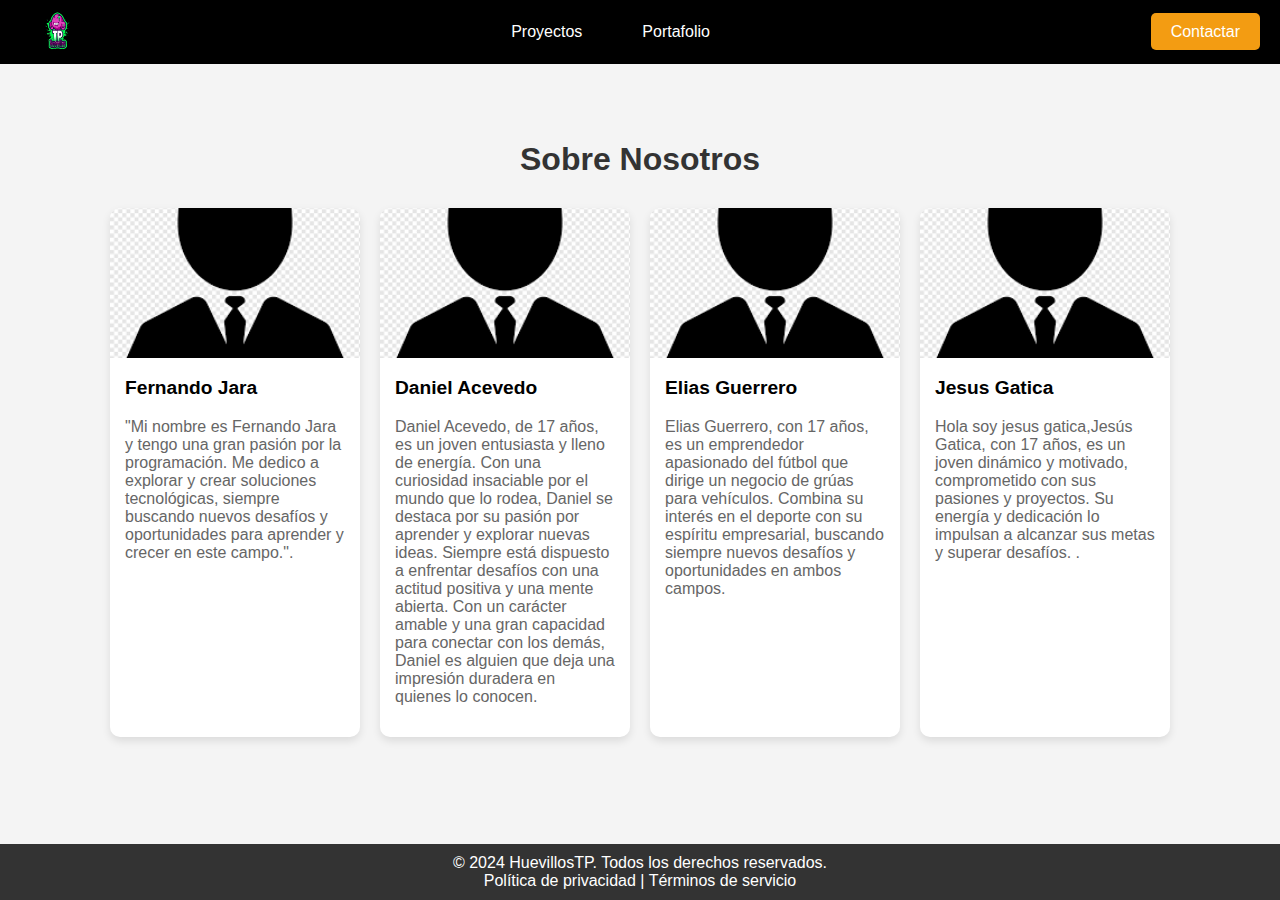
<file: index.html>
<!DOCTYPE html>
<html lang="en">

<head>
    <meta charset="UTF-8">
    <meta name="viewport" content="width=device-width, initial-scale=1.0">
    <link rel="stylesheet" href="styles.css">
    <title>Document</title>
</head>

<body>
    <div class="navbar">
        <div class="logo">
            <!-- Reemplaza 'logo.png' con la ruta de tu logo -->
            <img src="imagenes/eljefe (1).png" alt="Logo">
        </div>
        <div class="nav-links">
            <a href="proyectos.html">Proyectos</a>
            <a href="portafolio.html">Portafolio</a>
        </div>
        <div class="contact-button">
            <a href="#contact">Contactar</a>
        </div>
    </div>

    <div class="about-us" id="about">
        <h2>Sobre Nosotros</h2>
        <div class="cards">
            <div class="card">
                <img src="imagenes/jara.png" alt="Persona 1">
                <div class="card-content">
                    <h3>Fernando Jara</h3>
                    <p>"Mi nombre es Fernando Jara y tengo una gran pasión por la programación. Me dedico a explorar y
                        crear soluciones tecnológicas, siempre buscando nuevos desafíos y oportunidades para aprender y
                        crecer en este campo.".</p>
                </div>
            </div>
            <div class="card">
                <img src="imagenes/jara.png" alt="Persona 2">
                <div class="card-content">
                    <h3>Daniel Acevedo</h3>
                    <p>Daniel Acevedo, de 17 años, es un joven entusiasta y lleno de energía. Con una curiosidad
                        insaciable por el mundo que lo rodea, Daniel se destaca por su pasión por aprender y explorar
                        nuevas ideas. Siempre está dispuesto a enfrentar desafíos con una actitud positiva y una mente
                        abierta. Con un carácter amable y una gran capacidad para conectar con los demás, Daniel es
                        alguien que deja una impresión duradera en quienes lo conocen.</p>
                </div>
            </div>
            <div class="card">
                <img src="imagenes/jara.png" alt="Persona 3">
                <div class="card-content">
                    <h3>Elias Guerrero</h3>
                    <p>Elias Guerrero, con 17 años, es un emprendedor apasionado del fútbol que dirige un negocio de
                        grúas para vehículos. Combina su interés en el deporte con su espíritu empresarial, buscando
                        siempre nuevos desafíos y oportunidades en ambos campos.</p>
                </div>
            </div>
            <div class="card">
                <img src="imagenes/jara.png" alt="Persona 4">
                <div class="card-content">
                    <h3>Jesus Gatica</h3>
                    <p>Hola soy jesus gatica,Jesús Gatica, con 17 años, es un joven dinámico y motivado, comprometido
                        con sus pasiones y proyectos. Su energía y dedicación lo impulsan a alcanzar sus metas y superar
                        desafíos. .</p>
                </div>
            </div>
        </div>
    </div>
    <br>
    <br>
    <footer>
        <div class="footer-content">
            <p>&copy; 2024 HuevillosTP. Todos los derechos reservados.</p>
            <p><a href="#">Política de privacidad</a> | <a href="#">Términos de servicio</a></p>
        </div>
    </footer>
</body>

</html>
</file>
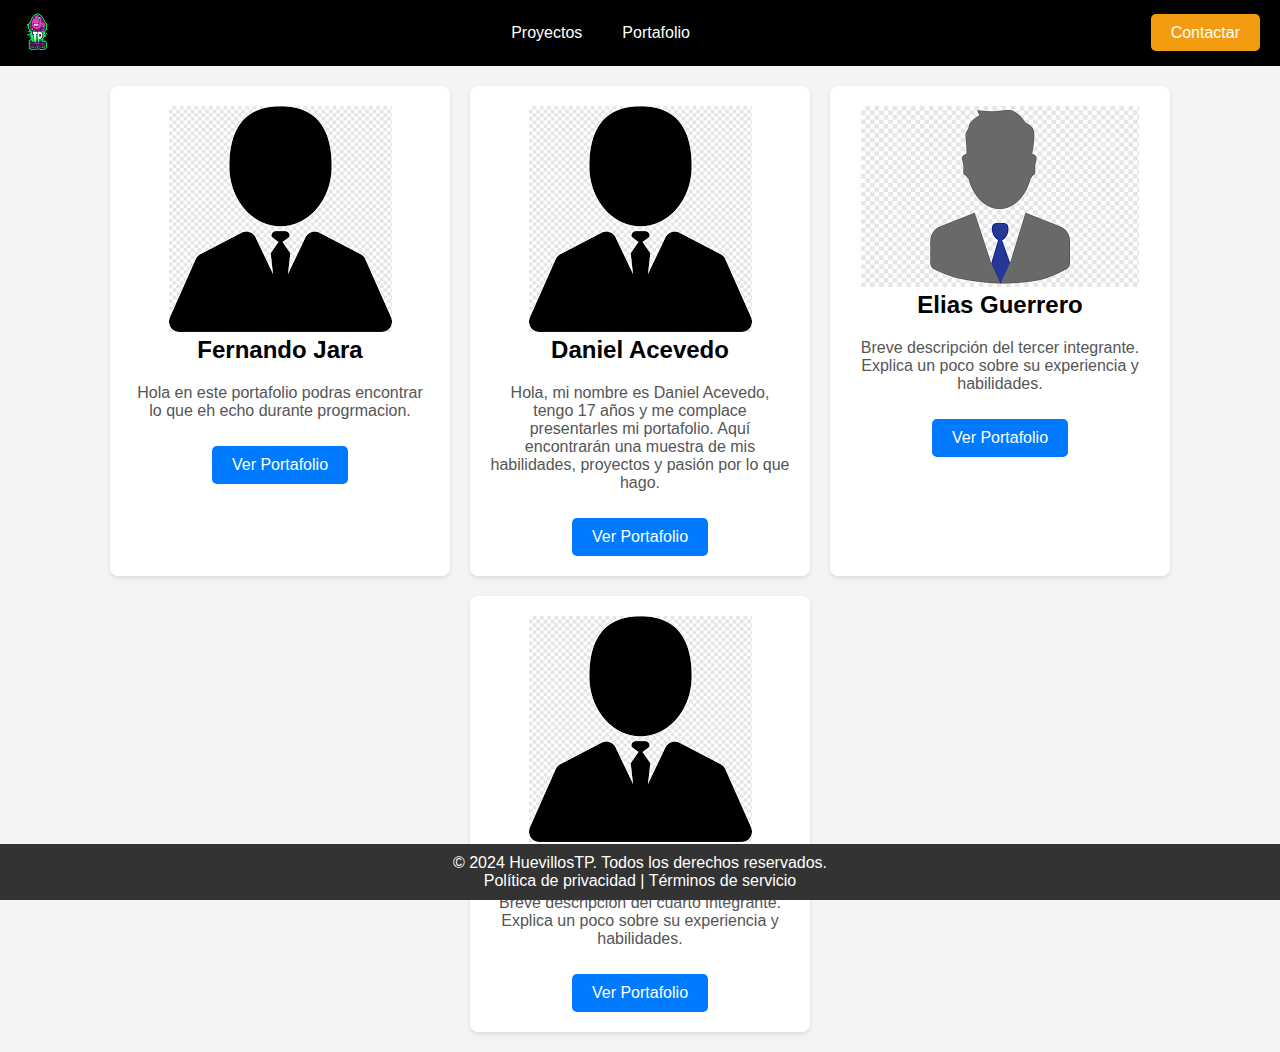
<file: portafolio.html>
<!DOCTYPE html>
<html lang="es">

<head>
    <meta charset="UTF-8">
    <meta name="viewport" content="width=device-width, initial-scale=1.0">
    <title>Portafolios de Integrantes</title>
    <link rel="stylesheet" href="portafolio.css">
</head>

<body>




    <div class="navbar">
        <div class="logo">
            <!-- Reemplaza 'logo.png' con la ruta de tu logo -->
            <img src="imagenes/eljefe (1).png" alt="Logo">
        </div>
        <div class="nav-links">
            <a href="proyectos.html">Proyectos</a>
            <a href="portafolio.html">Portafolio</a>
        </div>
        <div class="contact-button">
            <a href="#contact">Contactar</a>
        </div>
    </div>


    <section class="portfolio-container">
        <div class="portfolio-card">
            <img src="imagenes/jara.png" alt="Foto Integrante 1" class="portfolio-image">
            <h2>Fernando Jara </h2>
            <p>Hola en este portafolio podras encontrar lo que eh echo durante progrmacion.</p>
            <a href="https://jarayt12345.github.io/portafolio-de-verdad/" class="btn">Ver Portafolio</a>
        </div>
        <div class="portfolio-card">
            <img src="imagenes/jara.png" alt="Foto Integrante 2" class="portfolio-image">
            <h2>Daniel Acevedo</h2>
            <p>Hola, mi nombre es Daniel Acevedo, tengo 17 años y me complace presentarles mi portafolio. Aquí
                encontrarán una muestra de mis habilidades, proyectos y pasión por lo que hago.</p>
            <a href="https://10danii.github.io/portafolio-persoonal/" class="btn">Ver Portafolio</a>
        </div>
        <div class="portfolio-card">
            <img src="imagenes/eliassssssss.png" alt="Foto Integrante 3" class="portfolio-image">
            <h2>Elias Guerrero</h2>
            <p>Breve descripción del tercer integrante. Explica un poco sobre su experiencia y habilidades.</p>
            <a href="https://123eliassk.github.io/Portafolio-Personal/" class="btn">Ver Portafolio</a>
        </div>
        <div class="portfolio-card">
            <img src="imagenes/jara.png" alt="Foto Integrante 4" class="portfolio-image">
            <h2>Jesus Gatica</h2>
            <p>Breve descripción del cuarto integrante. Explica un poco sobre su experiencia y habilidades.</p>
            <a href="url-del-portafolio4" class="btn">Ver Portafolio</a>
        </div>
    </section>

    <footer>
        <div class="footer-content">
            <p>&copy; 2024 HuevillosTP. Todos los derechos reservados.</p>
            <p><a href="#">Política de privacidad</a> | <a href="#">Términos de servicio</a></p>
        </div>
    </footer>
</body>

</html>

</html>
</file>
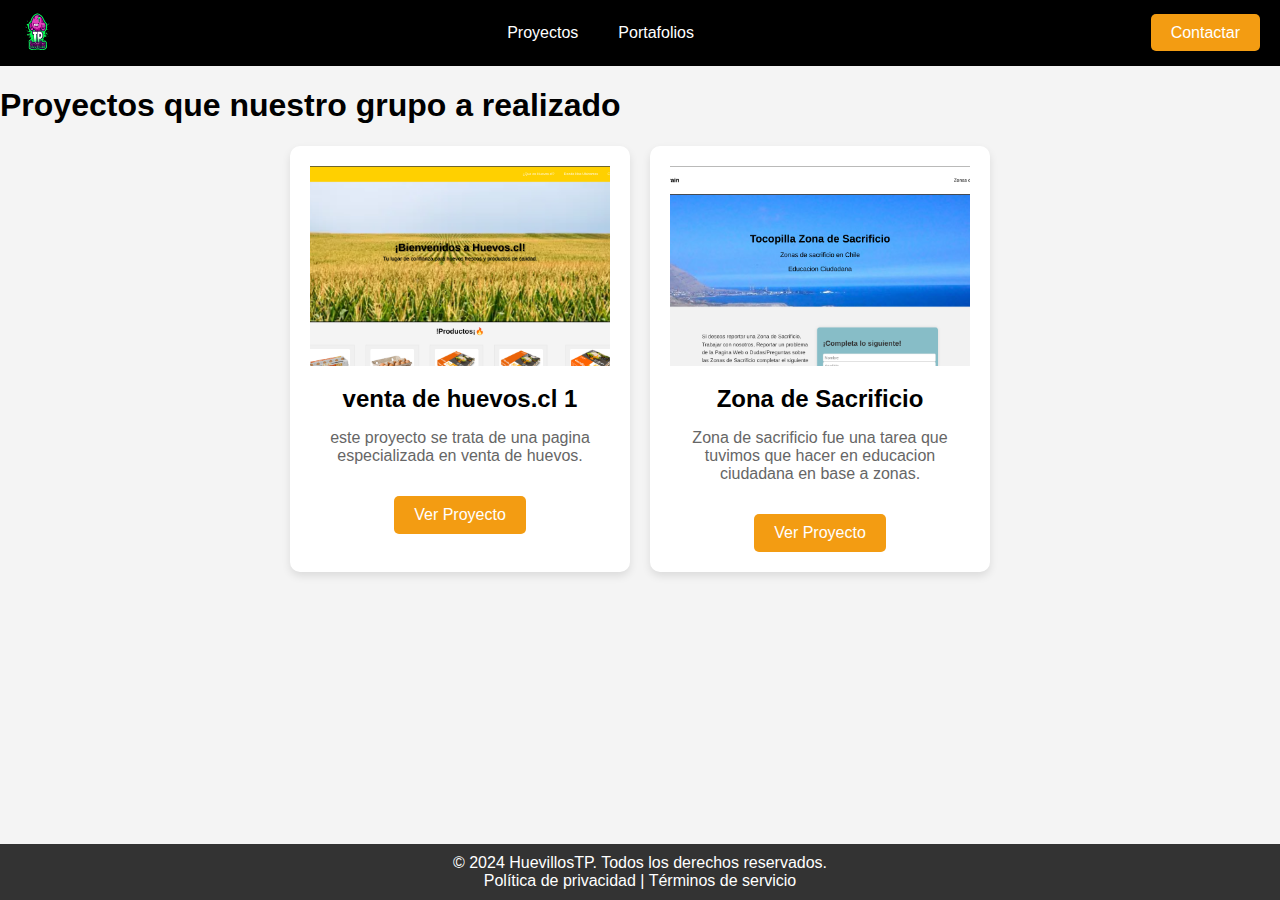
<file: proyectos.html>
<!DOCTYPE html>
<html lang="en">

<head>
    <meta charset="UTF-8">
    <meta name="viewport" content="width=device-width, initial-scale=1.0">
    <link rel="stylesheet" href="proyectos.css">
    <title>Document</title>
</head>

<body>


    <div class="navbar">
        <div class="logo">
            <!-- Reemplaza 'logo.png' con la ruta de tu logo -->
            <img src="imagenes/eljefe (1).png" alt="Logo">
        </div>
        <div class="nav-links">
            <a href="proyectos.html">Proyectos</a>
            <a href="portafolio.html">Portafolios</a>
        </div>
        <div class="contact-button">
            <a href="#contact">Contactar</a>
        </div>
    </div>





    <h1> Proyectos que nuestro grupo a realizado</h1>
    <div class="projects">
        <!-- Proyecto 1 -->
        <div class="project-card">
            <img src="imagenes/Screenshot 2024-07-30 6.01.35 PM.png" alt="Proyecto 1">
            <h3>venta de huevos.cl 1</h3>
            <p>este proyecto se trata de una pagina especializada en venta de huevos.
            </p>
            <a href="https://jarayt12345.github.io/comercio/">Ver Proyecto</a>
        </div>
        <!-- Proyecto 2 -->
        <div class="project-card">
            <img src="imagenes/zona.png" alt="Proyecto 2">
            <h3>Zona de Sacrificio</h3>
            <p>Zona de sacrificio fue una tarea que tuvimos que hacer en educacion ciudadana en base a zonas.
            </p>
            <a href="https://benjabenjitaa.github.io/Zona-de-Sacrificio/">Ver Proyecto</a>
        </div>
    </div>
    </div>


    <footer>
        <div class="footer-content">
            <p>&copy; 2024 HuevillosTP. Todos los derechos reservados.</p>
            <p><a href="#">Política de privacidad</a> | <a href="#">Términos de servicio</a></p>
        </div>
    </footer>

</body>

</html>
</file>
<file: styles.css>
body {
    font-family: Arial, sans-serif;
    background-color: #f4f4f4;
    margin: 0;
    padding: 0;
}






.navbar {
    background-color: black;
    width: 100%;
    padding: 10px 0; /* Ajusta el alto de la barra aquí */
    box-sizing: border-box;
    display: flex;
    justify-content: space-between;
    align-items: center;
}
.navbar .logo {
    margin-left: 20px; /* Espaciado a la izquierda del logo */
}
.navbar .logo img {
    height: 40px; /* Ajusta el tamaño del logo aquí */
}
.navbar .nav-links {
    display: flex;
    flex: 1;
    justify-content: center;
}
.navbar .nav-links a {
    color: white;
    text-decoration: none;
    padding: 14px 20px;
    display: block;
    font-size: 16px;
    transition: background-color 0.3s;
}
.navbar .nav-links a:hover {
    background-color: #333;
}
.navbar .contact-button {
    margin-right: 20px; /* Espaciado a la derecha del botón de contacto */
}
.navbar .contact-button a {
    background-color: #f39c12; /* Color del botón de contacto */
    color: white;
    text-decoration: none;
    padding: 10px 20px;
    border-radius: 5px;
    font-size: 16px;
    transition: background-color 0.3s;
}
.navbar .contact-button a:hover {
    background-color: #e67e22; /* Color del botón cuando se pasa el cursor */
}





        .navbar {
            background-color: black;
            width: 100%;
            padding: 10px 0;
            box-sizing: border-box;
            display: flex;
            justify-content: space-between;
            align-items: center;
        }
        .navbar .logo img {
            height: 40px;
            margin-left: 20px;
        }
        .navbar .nav-links {
            display: flex;
            flex: 1;
            justify-content: center;
        }
        .navbar .nav-links a {
            color: white;
            text-decoration: none;
            padding: 13px 30px;
            display: block;
            font-size: 16px;
            transition: background-color 0.3s;
        }
        .navbar .nav-links a:hover {
            background-color: #333;
        }
        .navbar .contact-button {
            margin-right: 20px;
        }
        .navbar .contact-button a {
            background-color: #f39c12;
            color: white;
            text-decoration: none;
            padding: 10px 20px;
            border-radius: 5px;
            font-size: 16px;
            transition: background-color 0.3s;
        }
        .navbar .contact-button a:hover {
            background-color: #e67e22;
        }
        .about-us {
            padding: 50px 20px;
            text-align: center;
        }
        .about-us h2 {
            margin-bottom: 30px;
            font-size: 2rem;
            color: #333;
        }
        .cards {
            display: flex;
            flex-wrap: wrap;
            justify-content: center;
            gap: 20px;
        }
        .card {
            background-color: white;
            border-radius: 10px;
            box-shadow: 0 4px 8px rgba(0, 0, 0, 0.1);
            overflow: hidden;
            width: 250px; /* Ajusta el ancho de las cartas aquí */
            text-align: left;
        }
        .card img {
            width: 100%;
            height: 150px; /* Ajusta la altura de las imágenes aquí */
            object-fit: cover;
        }
        .card-content {
            padding: 15px;
        }
        .card-content h3 {
            margin-top: 0;
            font-size: 1.2rem;
        }
        .card-content p {
            color: #666;
        }



        footer {
            background-color: #333;
            color: #fff;
            text-align: center;
            padding: 10px 0;
            position: fixed;
            bottom: 0;
            width: 100%;
        }
        
        .footer-content p {
            margin: 0;
        }
        
        .footer-content a {
            color: #fff;
            text-decoration: none;
        }
        
        .footer-content a:hover {
            text-decoration: underline;
        }
</file>
<file: portafolio.css>
.navbar {
    background-color: black;
    width: 100%;
    padding: 10px 0; /* Ajusta el alto de la barra aquí */
    box-sizing: border-box;
    display: flex;
    justify-content: space-between;
    align-items: center;
}
.navbar .logo {
    margin-left: 20px; /* Espaciado a la izquierda del logo */
}
.navbar .logo img {
    height: 40px; /* Ajusta el tamaño del logo aquí */
}
.navbar .nav-links {
    display: flex;
    flex: 1;
    justify-content: center;
}
.navbar .nav-links a {
    color: white;
    text-decoration: none;
    padding: 14px 20px;
    display: block;
    font-size: 16px;
    transition: background-color 0.3s;
}
.navbar .nav-links a:hover {
    background-color: #333;
}
.navbar .contact-button {
    margin-right: 20px; /* Espaciado a la derecha del botón de contacto */
}
.navbar .contact-button a {
    background-color: #f39c12; /* Color del botón de contacto */
    color: white;
    text-decoration: none;
    padding: 10px 20px;
    border-radius: 5px;
    font-size: 16px;
    transition: background-color 0.3s;
}
.navbar .contact-button a:hover {
    background-color: #e67e22; /* Color del botón cuando se pasa el cursor */
}














body {
    font-family: Arial, sans-serif;
    background-color: #f4f4f4;
    margin: 0;
    padding: 0;
}

.portfolio-container {
    display: flex;
    flex-wrap: wrap;
    justify-content: center;
    padding: 20px;
    gap: 20px;
}

.portfolio-card {
    background: white;
    border-radius: 8px;
    box-shadow: 0 2px 5px rgba(0, 0, 0, 0.1);
    width: 300px;
    padding: 20px;
    text-align: center;
}

.portfolio-card h2 {
    margin-top: 0;
}

.portfolio-card p {
    color: #555;
}

.btn {
    display: inline-block;
    margin-top: 10px;
    padding: 10px 20px;
    font-size: 16px;
    color: white;
    background-color: #007bff;
    border-radius: 5px;
    text-decoration: none;
}

.btn:hover {
    background-color: #0056b3;
}


footer {
    background-color: #333;
    color: #fff;
    text-align: center;
    padding: 10px 0;
    position: fixed;
    bottom: 0;
    width: 100%;
}

.footer-content p {
    margin: 0;
}

.footer-content a {
    color: #fff;
    text-decoration: none;
}

.footer-content a:hover {
    text-decoration: underline;
}
</file>
<file: proyectos.css>
body {
    font-family: Arial, sans-serif;
    background-color: #f4f4f4;
    margin: 0;
    padding: 0;
}







.navbar {
    background-color: black;
    width: 100%;
    padding: 10px 0; /* Ajusta el alto de la barra aquí */
    box-sizing: border-box;
    display: flex;
    justify-content: space-between;
    align-items: center;
}
.navbar .logo {
    margin-left: 20px; /* Espaciado a la izquierda del logo */
}
.navbar .logo img {
    height: 40px; /* Ajusta el tamaño del logo aquí */
}
.navbar .nav-links {
    display: flex;
    flex: 1;
    justify-content: center;
}
.navbar .nav-links a {
    color: white;
    text-decoration: none;
    padding: 14px 20px;
    display: block;
    font-size: 16px;
    transition: background-color 0.3s;
}
.navbar .nav-links a:hover {
    background-color: #333;
}
.navbar .contact-button {
    margin-right: 20px; /* Espaciado a la derecha del botón de contacto */
}
.navbar .contact-button a {background-color: #f39c12; /* Color del botón de contacto */
    color: white;
    text-decoration: none;
    padding: 10px 20px;
    border-radius: 5px;
    font-size: 16px;
    transition: background-color 0.3s;
}
.navbar .contact-button a:hover {
    background-color: #e67e22; /* Color del botón cuando se pasa el cursor */
}






.portfolio-content {
    padding: 50px 20px;
    text-align: center;
}
.portfolio-content h1 {
    margin-bottom: 30px;
    font-size: 2rem;
    color: #333;
}
.projects {
    display: flex;
    flex-wrap: wrap;
    justify-content: center;
    gap: 20px;
}
.project-card {
    background-color: white;
    border-radius: 10px;
    box-shadow: 0 4px 8px rgba(0, 0, 0, 0.1);
    overflow: hidden;
    width: 300px; /* Ajusta el ancho de las cartas aquí */
    text-align: center;
    padding: 20px;
}
.project-card img {
    width: 100%;
    height: 200px; /* Ajusta la altura de las imágenes aquí */
    object-fit: cover;
}
.project-card h3 {
    margin: 15px 0 10px;
    font-size: 1.5rem;
}
.project-card p {
    color: #666;
}
.project-card a {
    display: inline-block;
    background-color: #f39c12; /* Color del botón */
    color: white;
    text-decoration: none;
    padding: 10px 20px;
    border-radius: 5px;
    font-size: 16px;
    transition: background-color 0.3s;
    margin-top: 15px;
}
.project-card a:hover {
    background-color: #e67e22; /* Color del botón cuando se pasa el cursor */
}


footer {
    background-color: #333;
    color: #fff;
    text-align: center;
    padding: 10px 0;
    position: fixed;
    bottom: 0;
    width: 100%;
}

.footer-content p {
    margin: 0;
}

.footer-content a {
    color: #fff;
    text-decoration: none;
}

.footer-content a:hover {
    text-decoration: underline;
}
</file>
